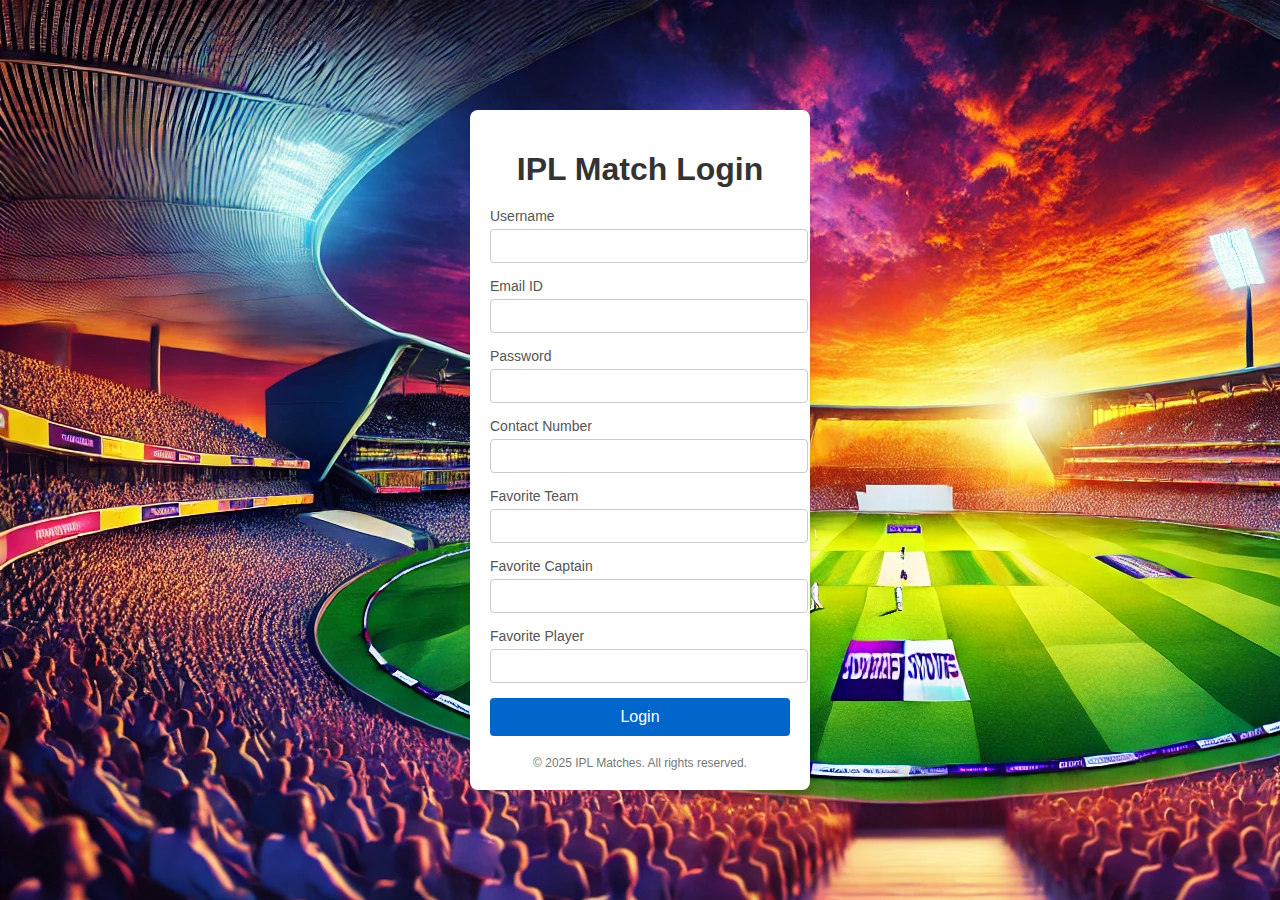
<file: LOGIN.HTML>
<!DOCTYPE html>
<html lang="en">
<head>
    <meta charset="UTF-8">
    <meta name="viewport" content="width=device-width, initial-scale=1.0">
    <title>IPL Match Login</title>
    <style>
        body {
            background-image: url(./IMAGES/BGI\ 1.webp);
            font-family: Arial, sans-serif;
            background-color: #f3f4f6;
            margin: 0;
            display: flex;
            justify-content: center;
            align-items: center;
            height: 100vh;
        }
        .login-container {
            background-color: #ffffff;
            padding: 20px;
            border-radius: 8px;
            box-shadow: 0 4px 6px rgba(0, 0, 0, 0.1);
            width: 300px;
            text-align: center;
        }
        .login-container h1 {
            margin-bottom: 20px;
            color: #333333;
        }
        .form-group {
            margin-bottom: 15px;
            text-align: left;
        }
        .form-group label {
            display: block;
            margin-bottom: 5px;
            font-size: 14px;
            color: #555555;
        }
        .form-group input {
            width: 100%;
            padding: 8px;
            border: 1px solid #cccccc;
            border-radius: 4px;
            font-size: 14px;
        }
        .login-btn {
            width: 100%;
            padding: 10px;
            background-color: #0066cc;
            border: none;
            border-radius: 4px;
            color: #ffffff;
            font-size: 16px;
            cursor: pointer;
        }
        .login-btn:hover {
            background-color: #004d99;
        }
        .footer {
            margin-top: 20px;
            font-size: 12px;
            color: #777777;
        }
    </style>
</head>
<body>
    <div class="login-container">
        <h1>IPL Match Login</h1>
        <form action="/login" method="POST">
            <div class="form-group">
                <label for="username">Username</label>
                <input type="text" id="username" name="username" required>
            </div>
            <div class="form-group">
                <label for="email">Email ID</label>
                <input type="email" id="email" name="email" required>
            </div>
            <div class="form-group">
                <label for="password">Password</label>
                <input type="password" id="password" name="password" required>
            </div>
            <div class="form-group">
                <label for="contact">Contact Number</label>
                <input type="tel" id="contact" name="contact" required>
            </div>
            <div class="form-group">
                <label for="favorite-team">Favorite Team</label>
                <input type="text" id="favorite-team" name="favorite_team" required>
            </div>
            <div class="form-group">
                <label for="favorite-captain">Favorite Captain</label>
                <input type="text" id="favorite-captain" name="favorite_captain" required>
            </div>
            <div class="form-group">
                <label for="favorite-player">Favorite Player</label>
                <input type="text" id="favorite-player" name="favorite_player" required>
            </div>
            <button type="submit" class="login-btn">Login</button>
        </form>
        <div class="footer">
            &copy; 2025 IPL Matches. All rights reserved.
        </div>
    </div>
</body>
</html>
</file>
